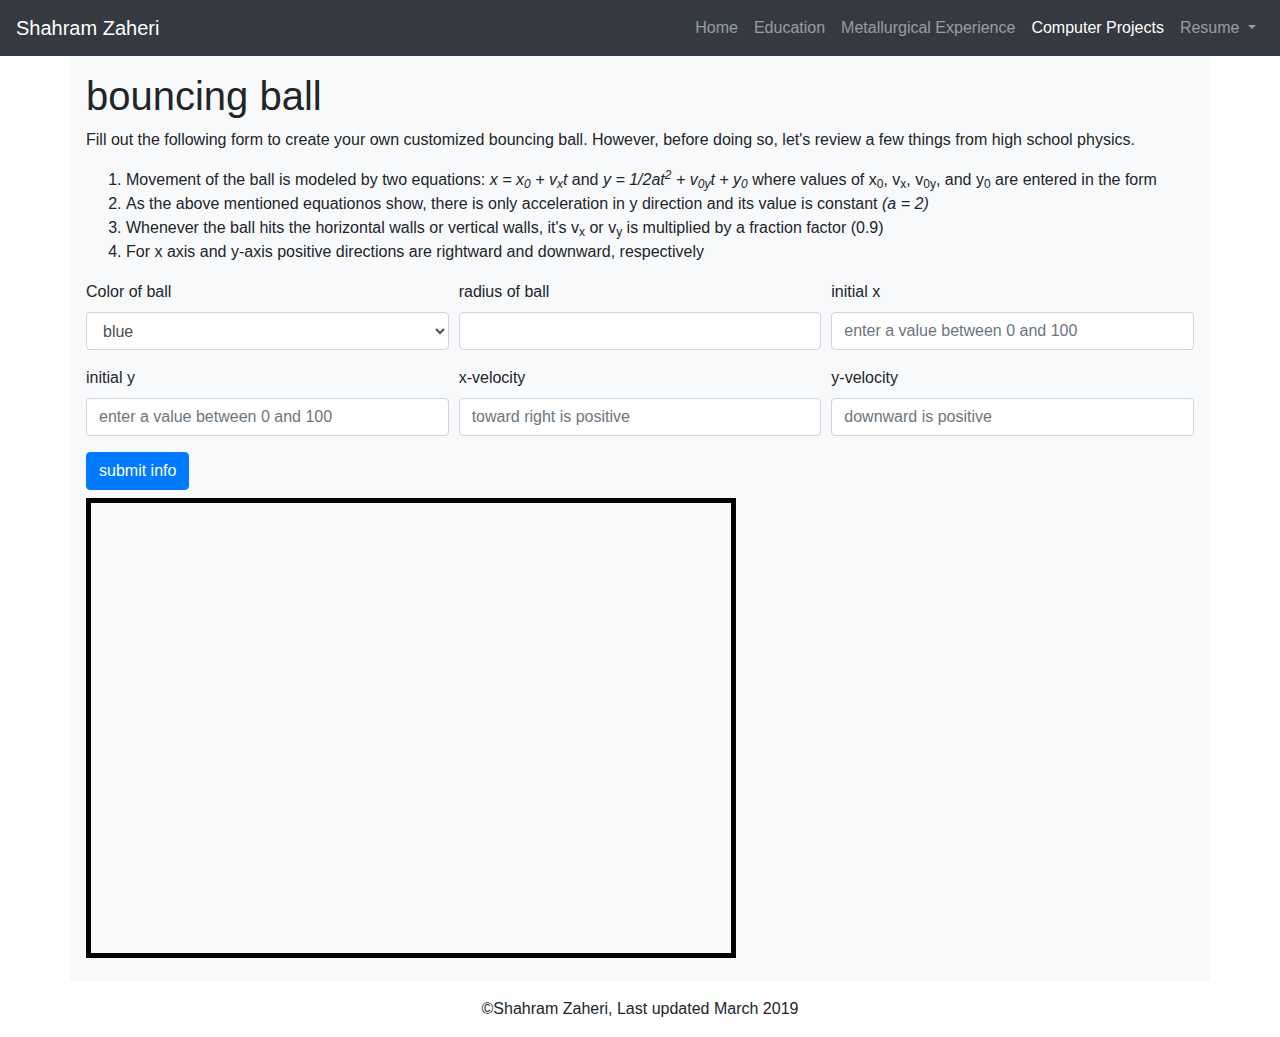
<file: bouncing_ball.html>
<!DOCTYPE html>
<html lang="en">
    <head>
        <title> bouncing ball</title>
        <meta charset="utf-8">
        <meta name="viewport" content="width=device-width, initial-scale=1.0">
        <meta name="viewport" content="width=device-width, initial-scale=1, shrink-to-fit=no">
        <link href="css/final_project.css" rel="stylesheet">
        <link rel="stylesheet" href="https://stackpath.bootstrapcdn.com/bootstrap/4.3.1/css/bootstrap.min.css" integrity="sha384-ggOyR0iXCbMQv3Xipma34MD+dH/1fQ784/j6cY/iJTQUOhcWr7x9JvoRxT2MZw1T" crossorigin="anonymous">
    
    </head>
    
    <body onload="make_court()">
        
        <nav class="navbar navbar-expand-lg navbar-dark bg-dark">
            <a class="navbar-brand" href="#">Shahram Zaheri</a>
            <button class="navbar-toggler" type="button" data-toggle="collapse" data-target="#navbarNavDropdown" aria-controls="navbarNavDropdown" aria-expanded="false" aria-label="Toggle navigation">
                <span class="navbar-toggler-icon"></span>
            </button>
                <div class="collapse navbar-collapse" id="navbarNavDropdown">
                    <ul class="navbar-nav ml-auto">
                        <li class="nav-item">
                            <a class="nav-link" href="index.html">Home <span class="sr-only">(current)</span></a>
                        </li>
                        <li class="nav-item">
                            <a class="nav-link" href="education.html">Education</a>
                        </li>
                        <li class="nav-item ">
                            <a class="nav-link" href="metallurgical%20experience.html">Metallurgical Experience</a>
                        </li>
                        <li class="nav-item active">
                            <a class="nav-link" href="computer_projects.html">Computer Projects</a>
                        </li>
                        
                        <li class="nav-item dropdown">
                            <a class="nav-link dropdown-toggle" href="#" id="navbarDropdownMenuLink2" role="button" data-toggle="dropdown" aria-haspopup="true" aria-expanded="false">
                            Resume
                            </a>
                            <div class="dropdown-menu" aria-labelledby="navbarDropdownMenuLink">
                                <a class="dropdown-item" href="resume.html">Metallurgist</a>
                                <a class="dropdown-item" href="resume_computer_engineer.html">Computer Engineer</a>
                                
                            </div>
                        </li>
                        
                    </ul>
                </div>
        </nav>
        <div class="container m-auto p-3 bg-light overflow-auto">
            <h1> bouncing ball</h1>
            <p> Fill out the following form to create your own customized bouncing ball. However, before doing so, let's review a few things from high school physics.</p>
            <ol>
                <li>Movement of the ball is modeled by two equations:
                    <em> x = x<sub>0</sub> + v<sub>x</sub>t</em> and <em> y = 1/2at<sup>2</sup> + v<sub>0y</sub>t + y<sub>0</sub></em> where values of x<sub>0</sub>, v<sub>x</sub>, v<sub>0y</sub>, and y<sub>0</sub> are entered in the form
                </li>
                <li>As the above mentioned equationos show, there is only acceleration in y direction and its value is constant <em> (a = 2) </em></li>
                <li> Whenever the ball hits the horizontal walls or vertical walls, it's v<sub>x</sub> or v<sub>y</sub> is multiplied by a fraction factor (0.9) </li>
                <li> For x axis and y-axis positive directions are rightward and downward, respectively</li>
            </ol>
            
            <form>
              <div class="form-row">
                <div class="form-group col-md-4">
                <label for="ball_color">Color of ball</label>
                <select id="ball_color" class="form-control">
                    <option selected>blue</option>
                    <option>green</option>
                    <option>red</option>
                  </select>
                </div>
                <div class="form-group col-md-4">
                    <label for="ball_radius">radius of ball</label>
                    <input type="number" class="form-control" id="ball_radius" placeholder="">
                </div>
                <div class="form-group col-md-4">
                    <label for="initial_x">initial x</label>
                    <input type="number" class="form-control" id="initial_x" placeholder="enter a value between 0 and 100">
                </div>
                <div class="form-group col-md-4">
                    <label for="initial_y">initial y</label>
                    <input type="number" class="form-control" id="initial_y" placeholder="enter a value between 0 and 100">
                </div>
                <div class="form-group col-md-4">
                    <label for="x-velocity">x-velocity</label>
                    <input type="number" class="form-control" id="x-velocity" placeholder="toward right is positive">
                </div>
                <div class="form-group col-md-4">
                    <label for="y-velocity">y-velocity</label>
                    <input type="number" class="form-control" id="y-velocity" placeholder="downward is positive">
                </div>
                 
              </div>
              <button type="button" class="btn btn-primary mb-2" onclick="start_ball()"> submit info</button>
            </form>
            
                <canvas> </canvas>
        
        </div>
       <!-- Footer -->
        <footer>

            <div class="footer-copyright text-center py-3">©Shahram Zaheri, Last updated March 2019</div>
            <!-- Copyright -->

          </footer>
          <!-- Footer -->  
        
    <script src="https://code.jquery.com/jquery-3.3.1.slim.min.js" integrity="sha384-q8i/X+965DzO0rT7abK41JStQIAqVgRVzpbzo5smXKp4YfRvH+8abtTE1Pi6jizo" crossorigin="anonymous"></script>
    <script src="https://cdnjs.cloudflare.com/ajax/libs/popper.js/1.14.7/umd/popper.min.js" integrity="sha384-UO2eT0CpHqdSJQ6hJty5KVphtPhzWj9WO1clHTMGa3JDZwrnQq4sF86dIHNDz0W1" crossorigin="anonymous"></script>
    <script src="https://stackpath.bootstrapcdn.com/bootstrap/4.3.1/js/bootstrap.min.js" integrity="sha384-JjSmVgyd0p3pXB1rRibZUAYoIIy6OrQ6VrjIEaFf/nJGzIxFDsf4x0xIM+B07jRM" crossorigin="anonymous"></script>
     <script src="js/canvas.js"></script>
    </body>
    
</html>
</file>
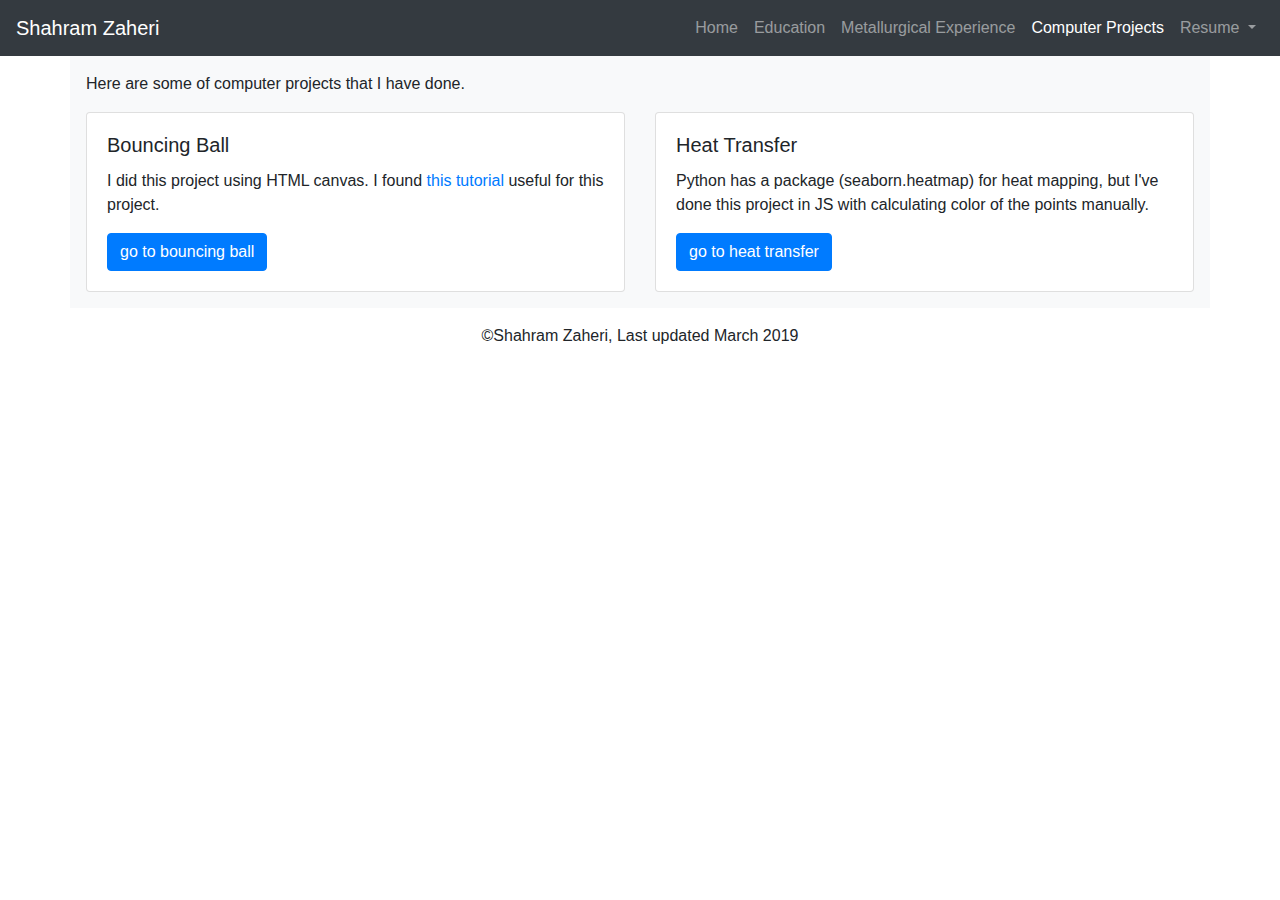
<file: computer_projects.html>
<!DOCTYPE html>
<html lang="en">
    <head>
        <title>Computer Projects</title>
        <meta charset="utf-8">
        <meta name="viewport" content="width=device-width, initial-scale=1.0">
        <meta name="viewport" content="width=device-width, initial-scale=1, shrink-to-fit=no">
        <link href="css/final_project.css" rel="stylesheet">
        <link rel="stylesheet" href="https://stackpath.bootstrapcdn.com/bootstrap/4.3.1/css/bootstrap.min.css" integrity="sha384-ggOyR0iXCbMQv3Xipma34MD+dH/1fQ784/j6cY/iJTQUOhcWr7x9JvoRxT2MZw1T" crossorigin="anonymous">
        <script src="js/final_project.js"></script>
        
    </head>
    
    <body>
        
        <nav class="navbar navbar-expand-lg navbar-dark bg-dark">
            <a class="navbar-brand" href="#">Shahram Zaheri</a>
            <button class="navbar-toggler" type="button" data-toggle="collapse" data-target="#navbarNavDropdown" aria-controls="navbarNavDropdown" aria-expanded="false" aria-label="Toggle navigation">
                <span class="navbar-toggler-icon"></span>
            </button>
                <div class="collapse navbar-collapse" id="navbarNavDropdown">
                    <ul class="navbar-nav ml-auto">
                        <li class="nav-item">
                            <a class="nav-link" href="index.html">Home <span class="sr-only">(current)</span></a>
                        </li>
                        <li class="nav-item">
                            <a class="nav-link" href="education.html">Education</a>
                        </li>
                        <li class="nav-item ">
                            <a class="nav-link" href="metallurgical%20experience.html">Metallurgical Experience</a>
                        </li>
                        <li class="nav-item active">
                            <a class="nav-link" href="computer_projects.html">Computer Projects</a>
                        </li>
                        
                        <li class="nav-item dropdown">
                            <a class="nav-link dropdown-toggle" href="#" id="navbarDropdownMenuLink2" role="button" data-toggle="dropdown" aria-haspopup="true" aria-expanded="false">
                            Resume
                            </a>
                            <div class="dropdown-menu" aria-labelledby="navbarDropdownMenuLink">
                                <a class="dropdown-item" href="resume.html">Metallurgist</a>
                                <a class="dropdown-item" href="resume_computer_engineer.html">Computer Engineer</a>
                                
                            </div>
                        </li>
                        
                    </ul>
                </div>
        </nav>
        <div class="container m-auto p-3 bg-light">
            <p> Here are some of computer projects that I have done. </p>
            
            <div class="row">
              <div class="col-sm-6">
                <div class="card">
                  <div class="card-body">
                    <h5 class="card-title">Bouncing Ball</h5>
                      <p class="card-text">I did this project using HTML canvas. I found <a href="https://www.youtube.com/watch?v=EO6OkltgudE"> this tutorial</a> useful for this project.</p>
                    <a href="bouncing_ball.html" class="btn btn-primary">go to bouncing ball</a>
                  </div>
                </div>
              </div>
              <div class="col-sm-6">
                <div class="card">
                  <div class="card-body">
                    <h5 class="card-title">Heat Transfer</h5>
                    <p class="card-text">Python has a package (seaborn.heatmap) for heat mapping, but I've done this project in JS with calculating color of the points manually.</p>
                    <a href="heat_flow.html" class="btn btn-primary"> go to heat transfer</a>
                  </div>
                </div>
              </div>
            </div>
        </div>
         <!-- Footer -->
        <footer>

            <div class="footer-copyright text-center py-3">©Shahram Zaheri, Last updated March 2019</div>
            <!-- Copyright -->

          </footer>
          <!-- Footer -->
        
    <script src="https://code.jquery.com/jquery-3.3.1.slim.min.js" integrity="sha384-q8i/X+965DzO0rT7abK41JStQIAqVgRVzpbzo5smXKp4YfRvH+8abtTE1Pi6jizo" crossorigin="anonymous"></script>
    <script src="https://cdnjs.cloudflare.com/ajax/libs/popper.js/1.14.7/umd/popper.min.js" integrity="sha384-UO2eT0CpHqdSJQ6hJty5KVphtPhzWj9WO1clHTMGa3JDZwrnQq4sF86dIHNDz0W1" crossorigin="anonymous"></script>
    <script src="https://stackpath.bootstrapcdn.com/bootstrap/4.3.1/js/bootstrap.min.js" integrity="sha384-JjSmVgyd0p3pXB1rRibZUAYoIIy6OrQ6VrjIEaFf/nJGzIxFDsf4x0xIM+B07jRM" crossorigin="anonymous"></script>
    </body>
    
</html>
</file>
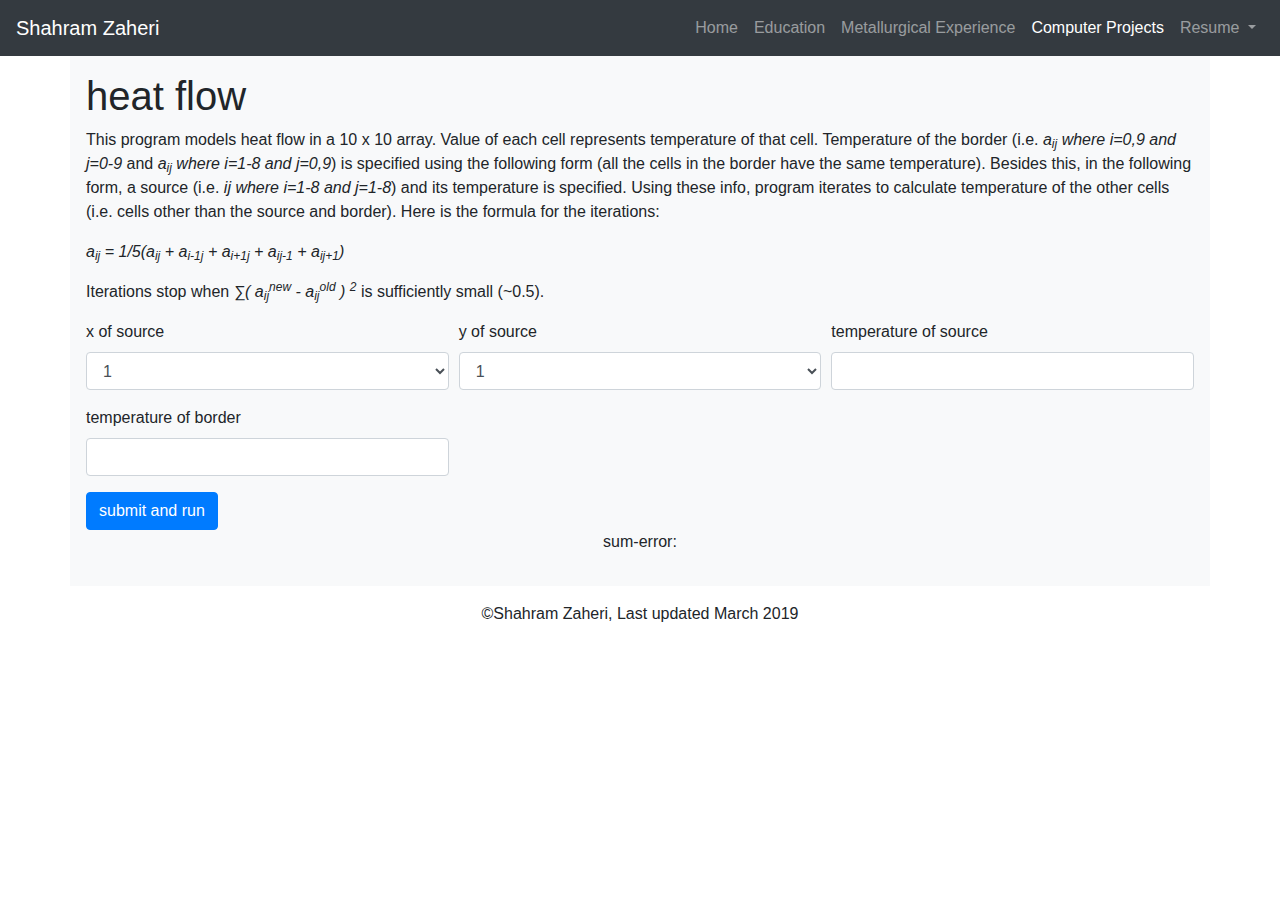
<file: heat_flow.html>
<!DOCTYPE html>
<html lang="en">
    <head>
        <title>heat flow</title>
        <meta charset="utf-8">
        <meta name="viewport" content="width=device-width, initial-scale=1, shrink-to-fit=no">
        <link href="css/final_project.css" rel="stylesheet">
        <link rel="stylesheet" href="https://stackpath.bootstrapcdn.com/bootstrap/4.3.1/css/bootstrap.min.css" integrity="sha384-ggOyR0iXCbMQv3Xipma34MD+dH/1fQ784/j6cY/iJTQUOhcWr7x9JvoRxT2MZw1T" crossorigin="anonymous">
        
    </head>
    
    <body>
        <nav class="navbar navbar-expand-lg navbar-dark bg-dark">
            <a class="navbar-brand" href="#">Shahram Zaheri</a>
            <button class="navbar-toggler" type="button" data-toggle="collapse" data-target="#navbarNavDropdown" aria-controls="navbarNavDropdown" aria-expanded="false" aria-label="Toggle navigation">
                <span class="navbar-toggler-icon"></span>
            </button>
                <div class="collapse navbar-collapse" id="navbarNavDropdown">
                    <ul class="navbar-nav ml-auto">
                        <li class="nav-item">
                            <a class="nav-link" href="index.html">Home <span class="sr-only">(current)</span></a>
                        </li>
                        <li class="nav-item">
                            <a class="nav-link" href="education.html">Education</a>
                        </li>
                        <li class="nav-item ">
                            <a class="nav-link" href="metallurgical%20experience.html">Metallurgical Experience</a>
                        </li>
                        <li class="nav-item active">
                            <a class="nav-link" href="computer_projects.html">Computer Projects</a>
                        </li>
                        
                        <li class="nav-item dropdown">
                            <a class="nav-link dropdown-toggle" href="#" id="navbarDropdownMenuLink2" role="button" data-toggle="dropdown" aria-haspopup="true" aria-expanded="false">
                            Resume
                            </a>
                            <div class="dropdown-menu" aria-labelledby="navbarDropdownMenuLink">
                                <a class="dropdown-item" href="resume.html">Metallurgist</a>
                                <a class="dropdown-item" href="resume_computer_engineer.html">Computer Engineer</a>
                                
                            </div>
                        </li>
                        
                    </ul>
                </div>
        </nav>
        <div class="container m-auto p-3 bg-light overflow-auto">
            <h1 class="mx-auto"> heat flow</h1>
            <p> This program models heat flow in a 10 x 10 array. Value of each cell represents temperature of that cell. Temperature of the border (i.e. <em>a<sub>ij</sub> where i=0,9 and j=0-9</em> and <em>a<sub>ij</sub> where i=1-8 and j=0,9</em>) is specified using the following form (all the cells in the border have the same temperature). Besides this, in the following form, a source (i.e. <em>ij where i=1-8 and j=1-8</em>) and its temperature is specified. Using these info, program iterates to calculate temperature of the other cells (i.e. cells other than the source and border). Here is the formula for the iterations:</p>
            <p><em>a<sub>ij</sub> = 1/5(a<sub>ij</sub> + a<sub>i-1j</sub> + a<sub>i+1j</sub> + a<sub>ij-1</sub> + a<sub>ij+1</sub>)</em></p>
            <p> Iterations stop when <em> &sum;( a<sub>ij</sub><sup>new</sup> - a<sub>ij</sub><sup>old</sup> ) <sup>2</sup> </em> is sufficiently small (~0.5).</p>
            <form>
              <div class="form-row">
                <div class="form-group col-md-4">
                <label for="source_x">x of source</label>
                <select id="source_x" class="form-control">
                    <option>1</option>
                    <option>2</option>
                    <option>3</option>
                    <option>4</option>
                    <option>5</option>
                    <option>6</option>
                    <option>7</option>
                    <option>8</option>
                  </select>
                </div>
                  
                <div class="form-group col-md-4">
                <label for="source_y">y of source</label>
                <select id="source_y" class="form-control">
                    <option selected>1</option>
                    <option>2</option>
                    <option>3</option>
                    <option>4</option>
                    <option>5</option>
                    <option>6</option>
                    <option>7</option>
                    <option>8</option>
                  </select>
                </div>
                  
                <div class="form-group col-md-4">
                    <label for="source_temp">temperature of source</label>
                    <input type="number" class="form-control" id="source_temp" placeholder="">
                </div>
                  
                <div class="form-group col-md-4">
                    <label for="border_temp">temperature of border</label>
                    <input type="number" class="form-control" id="border_temp" placeholder="">
                </div>
                </div>    
             </form>
            <button type="button" class="btn btn-primary" onclick="heat_flow()"> submit and run</button>
            <div id="heat_flow">
            <p>sum-error:</p>
            <p id="error"> </p>
            <p id="heat_table"> </p>
            </div>
        </div>
         <!-- Footer -->
        <footer>

            <div class="footer-copyright text-center py-3">©Shahram Zaheri, Last updated March 2019</div>
            <!-- Copyright -->

          </footer>
          <!-- Footer -->
        
    <script src="https://code.jquery.com/jquery-3.3.1.slim.min.js" integrity="sha384-q8i/X+965DzO0rT7abK41JStQIAqVgRVzpbzo5smXKp4YfRvH+8abtTE1Pi6jizo" crossorigin="anonymous"></script>
    <script src="https://cdnjs.cloudflare.com/ajax/libs/popper.js/1.14.7/umd/popper.min.js" integrity="sha384-UO2eT0CpHqdSJQ6hJty5KVphtPhzWj9WO1clHTMGa3JDZwrnQq4sF86dIHNDz0W1" crossorigin="anonymous"></script>
    <script src="https://stackpath.bootstrapcdn.com/bootstrap/4.3.1/js/bootstrap.min.js" integrity="sha384-JjSmVgyd0p3pXB1rRibZUAYoIIy6OrQ6VrjIEaFf/nJGzIxFDsf4x0xIM+B07jRM" crossorigin="anonymous"></script>
    
    <script src="js/heat_flow.js"></script>
    </body>
    
</html>
</file>
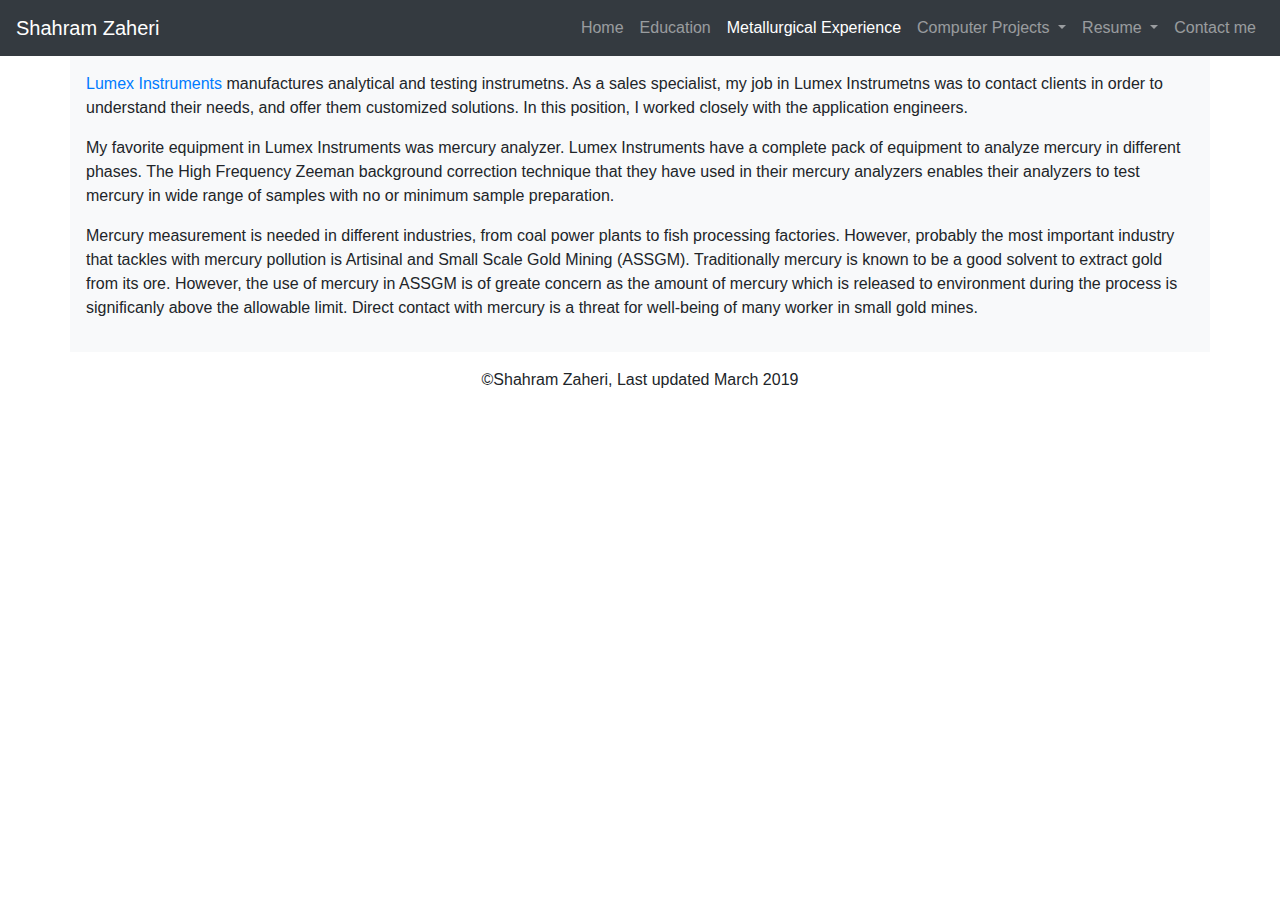
<file: Lumex.html>
<!DOCTYPE html>
<html lang="en">
    <head>
        <title>Metallurgical Experience-Lumex Instruments</title>
        <meta charset="utf-8">
        <meta name="viewport" content="width=device-width, initial-scale=1.0">
        <meta name="viewport" content="width=device-width, initial-scale=1, shrink-to-fit=no">
        <link href="css/final_project.css" rel="stylesheet">
        <link rel="stylesheet" href="https://stackpath.bootstrapcdn.com/bootstrap/4.3.1/css/bootstrap.min.css" integrity="sha384-ggOyR0iXCbMQv3Xipma34MD+dH/1fQ784/j6cY/iJTQUOhcWr7x9JvoRxT2MZw1T" crossorigin="anonymous">
        <script src="js/final_project.js"></script>
        
    </head>
    
    <body>
        
        <nav class="navbar navbar-expand-lg navbar-dark bg-dark">
            <a class="navbar-brand" href="#">Shahram Zaheri</a>
            <button class="navbar-toggler" type="button" data-toggle="collapse" data-target="#navbarNavDropdown" aria-controls="navbarNavDropdown" aria-expanded="false" aria-label="Toggle navigation">
                <span class="navbar-toggler-icon"></span>
            </button>
                <div class="collapse navbar-collapse" id="navbarNavDropdown">
                    <ul class="navbar-nav ml-auto">
                        <li class="nav-item">
                            <a class="nav-link" href="index.html">Home <span class="sr-only">(current)</span></a>
                        </li>
                        <li class="nav-item">
                            <a class="nav-link" href="education.html">Education</a>
                        </li>
                        <li class="nav-item active">
                            <a class="nav-link" href="metallurgical%20experience.html">Metallurgical Experience</a>
                        </li>
                        <li class="nav-item dropdown">
                            <a class="nav-link dropdown-toggle" href="#" id="navbarDropdownMenuLink" role="button" data-toggle="dropdown" aria-haspopup="true" aria-expanded="false">
                            Computer Projects
                            </a>
                            <div class="dropdown-menu" aria-labelledby="navbarDropdownMenuLink">
                                <a class="dropdown-item" href="bouncing_ball.html">Bouncing ball</a>
                                <a class="dropdown-item" href="heat_flow.html">Heat flow</a>
                            </div>
                        </li>
                        <li class="nav-item dropdown">
                            <a class="nav-link dropdown-toggle" href="#" id="navbarDropdownMenuLink2" role="button" data-toggle="dropdown" aria-haspopup="true" aria-expanded="false">
                            Resume
                            </a>
                            <div class="dropdown-menu" aria-labelledby="navbarDropdownMenuLink">
                                <a class="dropdown-item" href="resume.html">Metallurgist</a>
                                <a class="dropdown-item" href="resume_computer_engineer.html">Computer Engineer</a>
                                
                            </div>
                        </li>
                        <li class="nav-item">
                            <a class="nav-link" href="conact_me.html">Contact me</a>
                        </li>
                    </ul>
                </div>
        </nav>
        <div class="container m-auto p-3 bg-light">
             <p><a href="https://www.lumexinstruments.com/">Lumex Instruments</a> manufactures analytical and testing instrumetns. As a sales specialist, my job in Lumex Instrumetns was to contact clients in order to understand their needs, and offer them customized solutions. In this position, I worked closely with the application engineers. </p>
            <p> My favorite equipment in Lumex Instruments was mercury analyzer. Lumex Instruments have a complete pack of equipment to analyze mercury in different phases. The High Frequency Zeeman background correction technique that they have used in their mercury analyzers enables their analyzers to test mercury in wide range of samples with no or minimum sample preparation.</p>
            <p> Mercury measurement is needed in different industries, from coal power plants to fish processing factories. However, probably the most important industry that tackles with mercury pollution is Artisinal and Small Scale Gold Mining (ASSGM). Traditionally mercury is known to be a good solvent to extract gold from its ore. However, the use of mercury in ASSGM is of greate concern as the amount of mercury which is released to environment during the process is significanly above the allowable limit. Direct contact with mercury is a threat for well-being of many worker in small gold mines.</p>
            



        
            
    
            
        
        </div>
         <!-- Footer -->
        <footer>

            <div class="footer-copyright text-center py-3">©Shahram Zaheri, Last updated March 2019</div>
            <!-- Copyright -->

          </footer>
          <!-- Footer -->
        
    <script src="https://code.jquery.com/jquery-3.3.1.slim.min.js" integrity="sha384-q8i/X+965DzO0rT7abK41JStQIAqVgRVzpbzo5smXKp4YfRvH+8abtTE1Pi6jizo" crossorigin="anonymous"></script>
    <script src="https://cdnjs.cloudflare.com/ajax/libs/popper.js/1.14.7/umd/popper.min.js" integrity="sha384-UO2eT0CpHqdSJQ6hJty5KVphtPhzWj9WO1clHTMGa3JDZwrnQq4sF86dIHNDz0W1" crossorigin="anonymous"></script>
    <script src="https://stackpath.bootstrapcdn.com/bootstrap/4.3.1/js/bootstrap.min.js" integrity="sha384-JjSmVgyd0p3pXB1rRibZUAYoIIy6OrQ6VrjIEaFf/nJGzIxFDsf4x0xIM+B07jRM" crossorigin="anonymous"></script>
    </body>
    
</html>
</file>
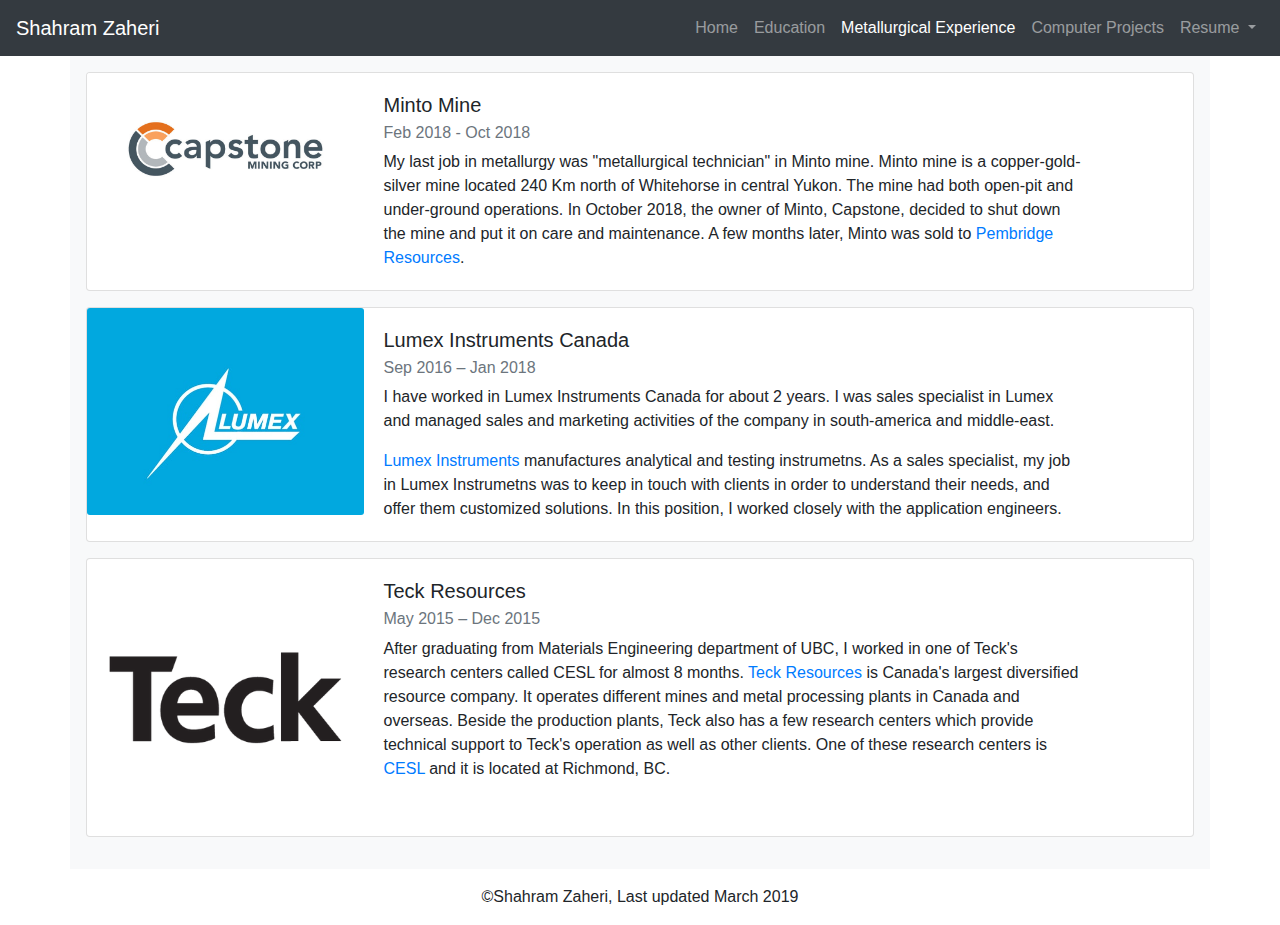
<file: metallurgical experience.html>
<!DOCTYPE html>
<html lang="en">
    <head>
        <title>Metallurgical Experience</title>
        <meta charset="utf-8">
        <meta name="viewport" content="width=device-width, initial-scale=1.0">
        <meta name="viewport" content="width=device-width, initial-scale=1, shrink-to-fit=no">
        <link href="css/final_project.css" rel="stylesheet">
        <link rel="stylesheet" href="https://stackpath.bootstrapcdn.com/bootstrap/4.3.1/css/bootstrap.min.css" integrity="sha384-ggOyR0iXCbMQv3Xipma34MD+dH/1fQ784/j6cY/iJTQUOhcWr7x9JvoRxT2MZw1T" crossorigin="anonymous">
        <script src="js/final_project.js"></script>
        
    </head>
    
    <body>
        
        <nav class="navbar navbar-expand-lg navbar-dark bg-dark">
            <a class="navbar-brand" href="#">Shahram Zaheri</a>
            <button class="navbar-toggler" type="button" data-toggle="collapse" data-target="#navbarNavDropdown" aria-controls="navbarNavDropdown" aria-expanded="false" aria-label="Toggle navigation">
                <span class="navbar-toggler-icon"></span>
            </button>
                <div class="collapse navbar-collapse" id="navbarNavDropdown">
                    <ul class="navbar-nav ml-auto">
                        <li class="nav-item">
                            <a class="nav-link" href="index.html">Home <span class="sr-only">(current)</span></a>
                        </li>
                        <li class="nav-item">
                            <a class="nav-link" href="education.html">Education</a>
                        </li>
                        <li class="nav-item active">
                            <a class="nav-link" href="metallurgical%20experience.html">Metallurgical Experience</a>
                        </li>
                        <li class="nav-item">
                            <a class="nav-link" href="computer_projects.html">Computer Projects</a>
                        </li>
                        
                        <li class="nav-item dropdown">
                            <a class="nav-link dropdown-toggle" href="#" id="navbarDropdownMenuLink2" role="button" data-toggle="dropdown" aria-haspopup="true" aria-expanded="false">
                            Resume
                            </a>
                            <div class="dropdown-menu" aria-labelledby="navbarDropdownMenuLink">
                                <a class="dropdown-item" href="resume.html">Metallurgist</a>
                                <a class="dropdown-item" href="resume_computer_engineer.html">Computer Engineer</a>
                                
                            </div>
                        </li>
                        
                    </ul>
                </div>
        </nav>
        
        
        <div class="container m-auto p-3 bg-light justify-content-around"> 
            
            <div class="card mb-3">
              <div class="row no-gutters">
                <div class="col-md-3">
                  <img src="images/capstone%20logo.jpg" class="card-img" alt="Capstone logo">
                </div>
                <div class="col-md-8">
                  <div class="card-body">
                    <h5 class="card-title">Minto Mine</h5>
                    <h6 class="card-subtitle mb-2 text-muted">Feb 2018 - Oct 2018</h6>
                      <p class="card-text">My last job in metallurgy was "metallurgical technician" in Minto mine. Minto mine is a copper-gold-silver mine located 240 Km north of Whitehorse in central Yukon. The mine had both open-pit and under-ground operations. In October 2018, the owner of Minto, Capstone, decided to shut down the mine and put it on care and maintenance. A few months later, Minto was sold to <a href="https://www.pembridgeresources.com/">Pembridge Resources</a>.</p>
                  </div>
                </div>
              </div>
            </div>
            
            <div class="card mb-3">
              <div class="row no-gutters">
                <div class="col-md-3">
                  <img src="images/lumex%20logo.jpg" class="card-img" alt="Lumex Instruments logo">
                </div>
                <div class="col-md-8">
                  <div class="card-body">
                    <h5 class="card-title">Lumex Instruments Canada</h5>
                    <h6 class="card-subtitle mb-2 text-muted">Sep 2016 – Jan 2018</h6>
                    <p class="card-text">I have worked in Lumex Instruments Canada for about 2 years. I was sales specialist in Lumex and managed sales and marketing activities of the company in south-america and middle-east.</p>
                      <p class="card-text"><a href="https://www.lumexinstruments.com/">Lumex Instruments</a> manufactures analytical and testing instrumetns. As a sales specialist, my job in Lumex Instrumetns was to keep in touch with clients in order to understand their needs, and offer them customized solutions. In this position, I worked closely with the application engineers.</p>
                  </div>
                </div>
              </div>
            </div>
            
            <div class="card mb-3">
              <div class="row no-gutters">
                <div class="col-md-3">
                  <img src="images/Teck-logo-square_400x400.png" class="card-img" alt="Teck's logo">
                </div>
                <div class="col-md-8">
                  <div class="card-body">
                    <h5 class="card-title">Teck Resources</h5>
                    <h6 class="card-subtitle mb-2 text-muted">May 2015 – Dec 2015</h6>
                    <p class="card-text">After graduating from Materials Engineering department of UBC, I worked in one of Teck's research centers called CESL for almost 8 months. <a href="https://en.wikipedia.org/wiki/Teck_Resources">Teck Resources </a> is Canada's largest diversified resource company. It operates different mines and metal processing plants in Canada and overseas. Beside the production plants, Teck also has a few research centers which provide technical support to Teck's operation as well as other clients. One of these research centers is <a href="https://www.teck.com/products/technology-and-innovation/cesl/"> CESL</a> and it is located at Richmond, BC.</p>
                    
                  </div>
                </div>
              </div>
            </div>
        </div>
         <!-- Footer -->
        <footer>

            <div class="footer-copyright text-center py-3">©Shahram Zaheri, Last updated March 2019</div>
            <!-- Copyright -->

          </footer>
          <!-- Footer -->
        
        
    <script src="https://code.jquery.com/jquery-3.3.1.slim.min.js" integrity="sha384-q8i/X+965DzO0rT7abK41JStQIAqVgRVzpbzo5smXKp4YfRvH+8abtTE1Pi6jizo" crossorigin="anonymous"></script>
    <script src="https://cdnjs.cloudflare.com/ajax/libs/popper.js/1.14.7/umd/popper.min.js" integrity="sha384-UO2eT0CpHqdSJQ6hJty5KVphtPhzWj9WO1clHTMGa3JDZwrnQq4sF86dIHNDz0W1" crossorigin="anonymous"></script>
    <script src="https://stackpath.bootstrapcdn.com/bootstrap/4.3.1/js/bootstrap.min.js" integrity="sha384-JjSmVgyd0p3pXB1rRibZUAYoIIy6OrQ6VrjIEaFf/nJGzIxFDsf4x0xIM+B07jRM" crossorigin="anonymous"></script>
    </body>
    
</html>
</file>
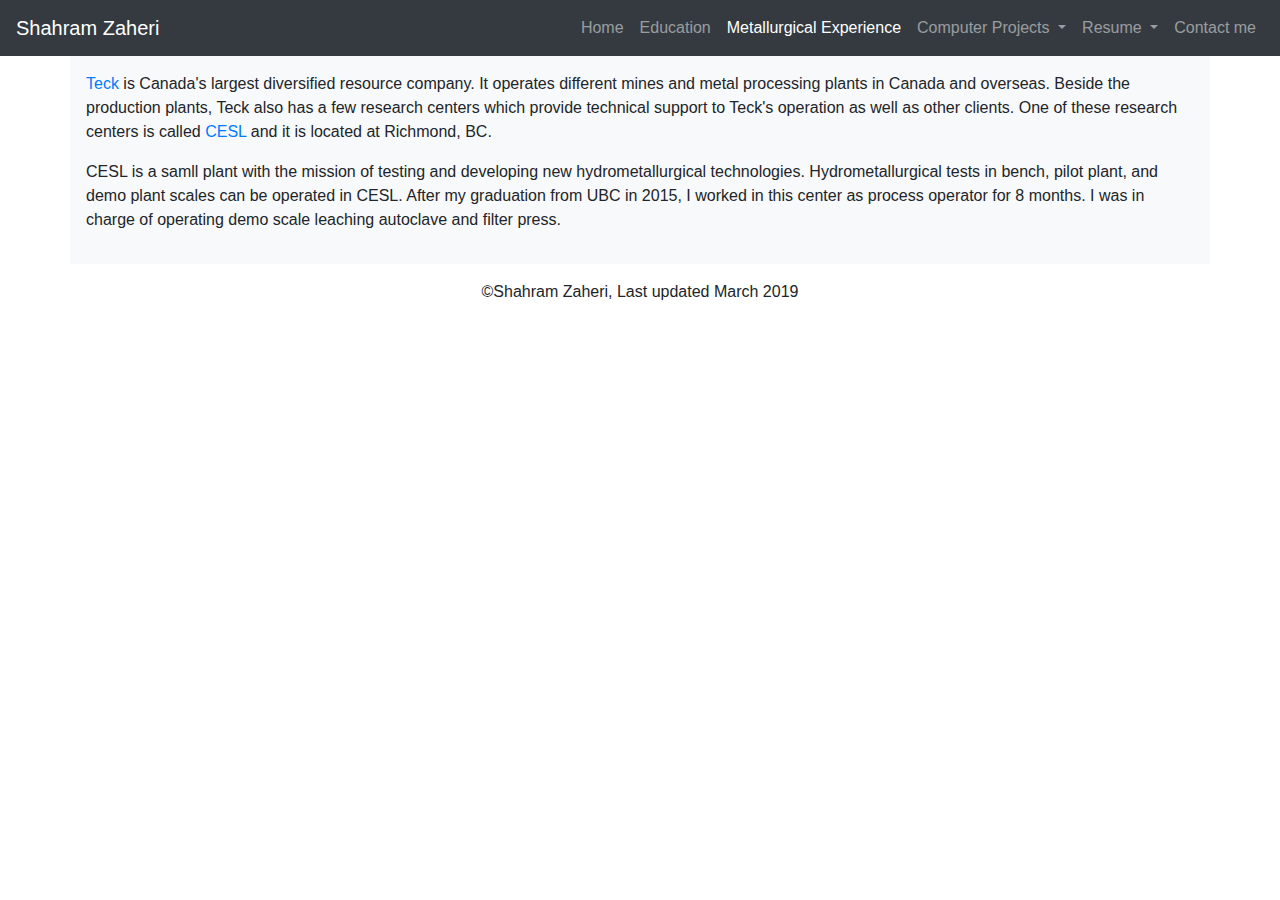
<file: teck.html>
<!DOCTYPE html>
<html lang="en">
    <head>
        <title>Metallurgical Experience-Teck Resources</title>
        <meta charset="utf-8">
        <meta name="viewport" content="width=device-width, initial-scale=1.0">
        <meta name="viewport" content="width=device-width, initial-scale=1, shrink-to-fit=no">
        <link href="css/final_project.css" rel="stylesheet">
        <link rel="stylesheet" href="https://stackpath.bootstrapcdn.com/bootstrap/4.3.1/css/bootstrap.min.css" integrity="sha384-ggOyR0iXCbMQv3Xipma34MD+dH/1fQ784/j6cY/iJTQUOhcWr7x9JvoRxT2MZw1T" crossorigin="anonymous">
        <script src="js/final_project.js"></script>
        
    </head>
    
    <body>
        
        <nav class="navbar navbar-expand-lg navbar-dark bg-dark">
            <a class="navbar-brand" href="#">Shahram Zaheri</a>
            <button class="navbar-toggler" type="button" data-toggle="collapse" data-target="#navbarNavDropdown" aria-controls="navbarNavDropdown" aria-expanded="false" aria-label="Toggle navigation">
                <span class="navbar-toggler-icon"></span>
            </button>
                <div class="collapse navbar-collapse" id="navbarNavDropdown">
                    <ul class="navbar-nav ml-auto">
                        <li class="nav-item">
                            <a class="nav-link" href="index.html">Home <span class="sr-only">(current)</span></a>
                        </li>
                        <li class="nav-item">
                            <a class="nav-link" href="education.html">Education</a>
                        </li>
                        <li class="nav-item active">
                            <a class="nav-link" href="metallurgical%20experience.html">Metallurgical Experience</a>
                        </li>
                        <li class="nav-item dropdown">
                            <a class="nav-link dropdown-toggle" href="#" id="navbarDropdownMenuLink" role="button" data-toggle="dropdown" aria-haspopup="true" aria-expanded="false">
                            Computer Projects
                            </a>
                            <div class="dropdown-menu" aria-labelledby="navbarDropdownMenuLink">
                                <a class="dropdown-item" href="bouncing_ball.html">Bouncing ball</a>
                                <a class="dropdown-item" href="heat_flow.html">Heat flow</a>
                            </div>
                        </li>
                        <li class="nav-item dropdown">
                            <a class="nav-link dropdown-toggle" href="#" id="navbarDropdownMenuLink2" role="button" data-toggle="dropdown" aria-haspopup="true" aria-expanded="false">
                            Resume
                            </a>
                            <div class="dropdown-menu" aria-labelledby="navbarDropdownMenuLink">
                                <a class="dropdown-item" href="resume.html">Metallurgist</a>
                                <a class="dropdown-item" href="resume_computer_engineer.html">Computer Engineer</a>
                                
                            </div>
                        </li>
                        <li class="nav-item">
                            <a class="nav-link" href="conact_me.html">Contact me</a>
                        </li>
                    </ul>
                </div>
        </nav>
        <div class="container m-auto p-3 bg-light">
            <p> <a href="https://en.wikipedia.org/wiki/Teck_Resources">Teck </a> is Canada's largest diversified resource company. It operates different mines and metal processing plants in Canada and overseas. Beside the production plants, Teck also has a few research centers which provide technical support to Teck's operation as well as other clients. One of these research centers is called<a href="https://www.teck.com/products/technology-and-innovation/cesl/"> CESL</a> and it is located at Richmond, BC.</p>
            
            <p>CESL is a samll plant with the mission of testing and developing new hydrometallurgical technologies. Hydrometallurgical tests in bench, pilot  plant, and demo plant scales can be operated in CESL. After my graduation from UBC in 2015, I worked in this center as process operator for 8 months. I was in charge of operating demo scale leaching autoclave and filter press.</p>
            
            <p> </p>
        </div>
     <!-- Footer -->
        <footer>

            <div class="footer-copyright text-center py-3">©Shahram Zaheri, Last updated March 2019</div>
            <!-- Copyright -->

          </footer>
          <!-- Footer --> 
        
    <script src="https://code.jquery.com/jquery-3.3.1.slim.min.js" integrity="sha384-q8i/X+965DzO0rT7abK41JStQIAqVgRVzpbzo5smXKp4YfRvH+8abtTE1Pi6jizo" crossorigin="anonymous"></script>
    <script src="https://cdnjs.cloudflare.com/ajax/libs/popper.js/1.14.7/umd/popper.min.js" integrity="sha384-UO2eT0CpHqdSJQ6hJty5KVphtPhzWj9WO1clHTMGa3JDZwrnQq4sF86dIHNDz0W1" crossorigin="anonymous"></script>
    <script src="https://stackpath.bootstrapcdn.com/bootstrap/4.3.1/js/bootstrap.min.js" integrity="sha384-JjSmVgyd0p3pXB1rRibZUAYoIIy6OrQ6VrjIEaFf/nJGzIxFDsf4x0xIM+B07jRM" crossorigin="anonymous"></script>
    </body>
    
</html>
</file>
<file: css/final_project.css>
canvas{
    border: solid 5px black;
    margin-left: auto;
    margin-right: auto;
    }
body{
    margin:0px;
    }
#graduation_photo{
    border: solid 1px black;
    display: block;
    margin-left: auto;
    margin-right: auto;
}
#metallurgical_resume{
    display: block;
    width: 90%;
    height: 600px;
    margin-left: auto;
    margin-right: auto;
}
#heat_flow{
    display: block;
    margin-left: auto;
    margin-right: auto;
    text-align: center;
}
</file>
